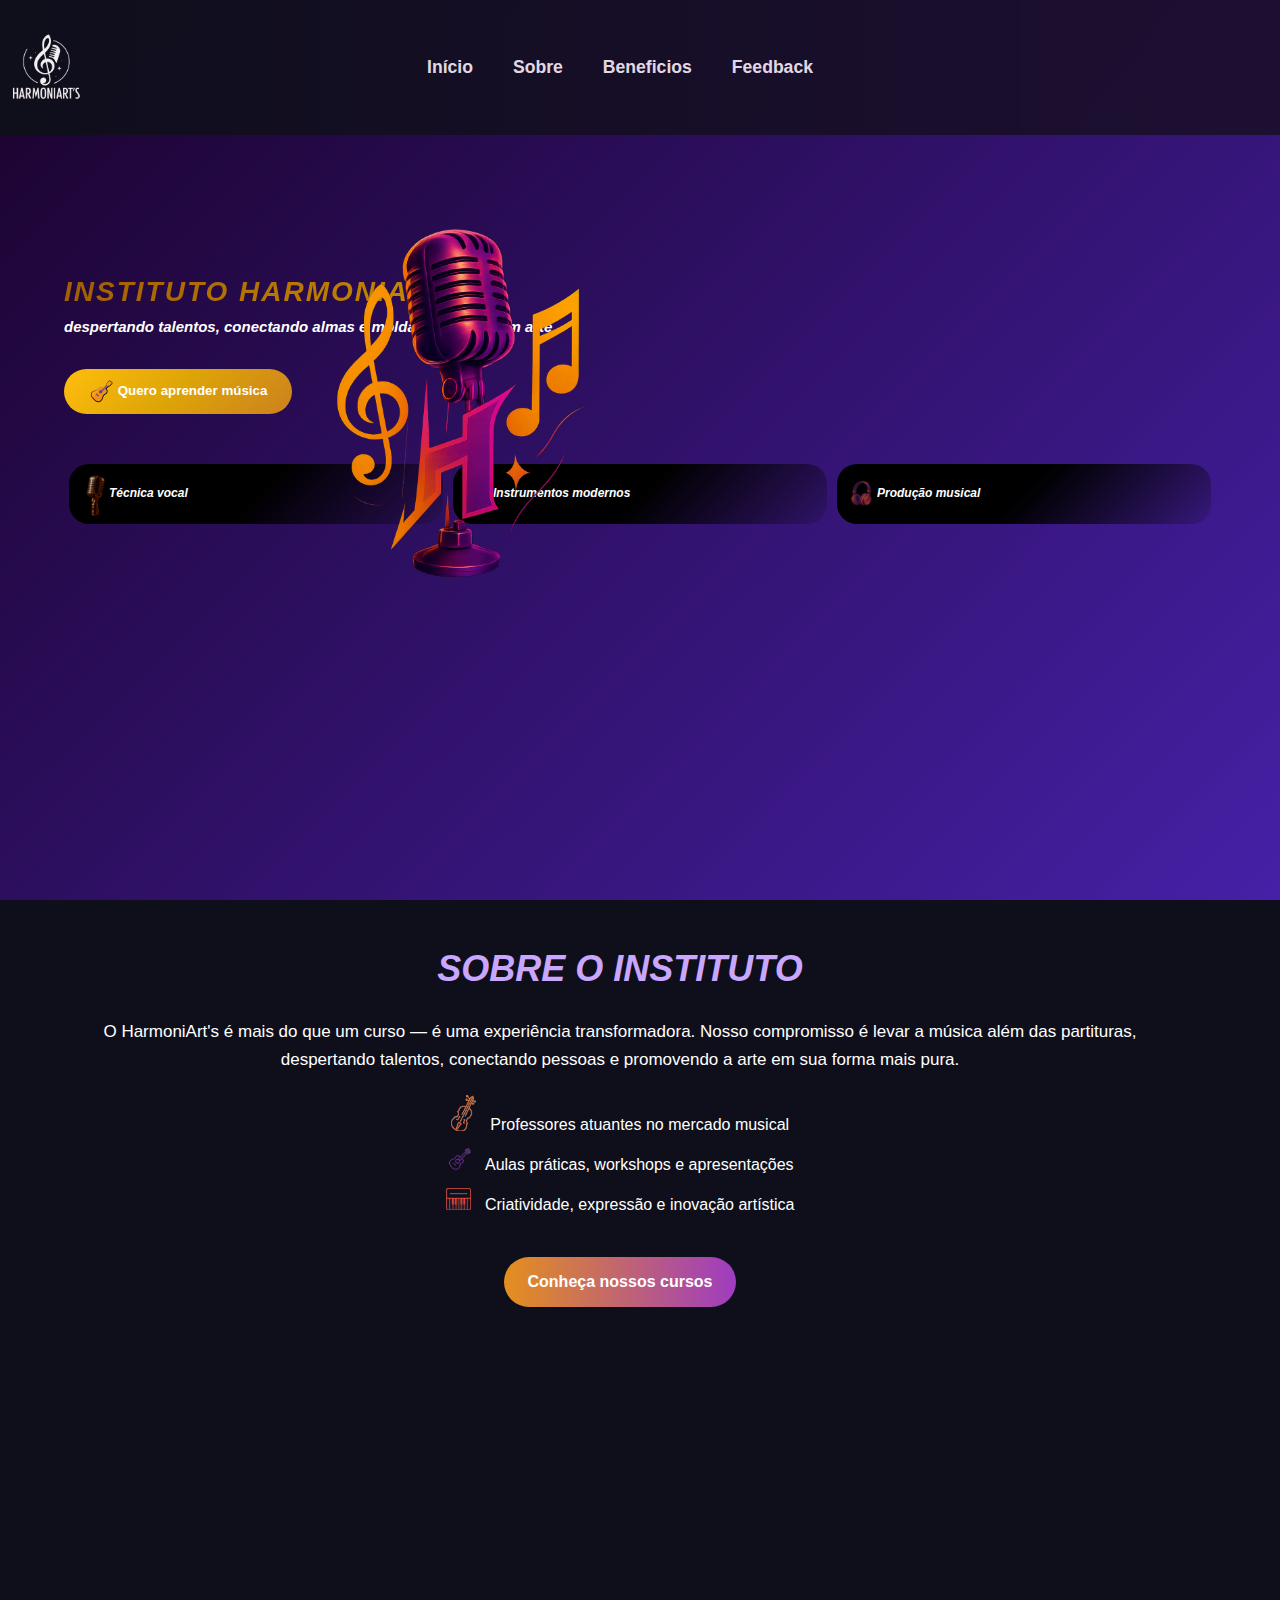
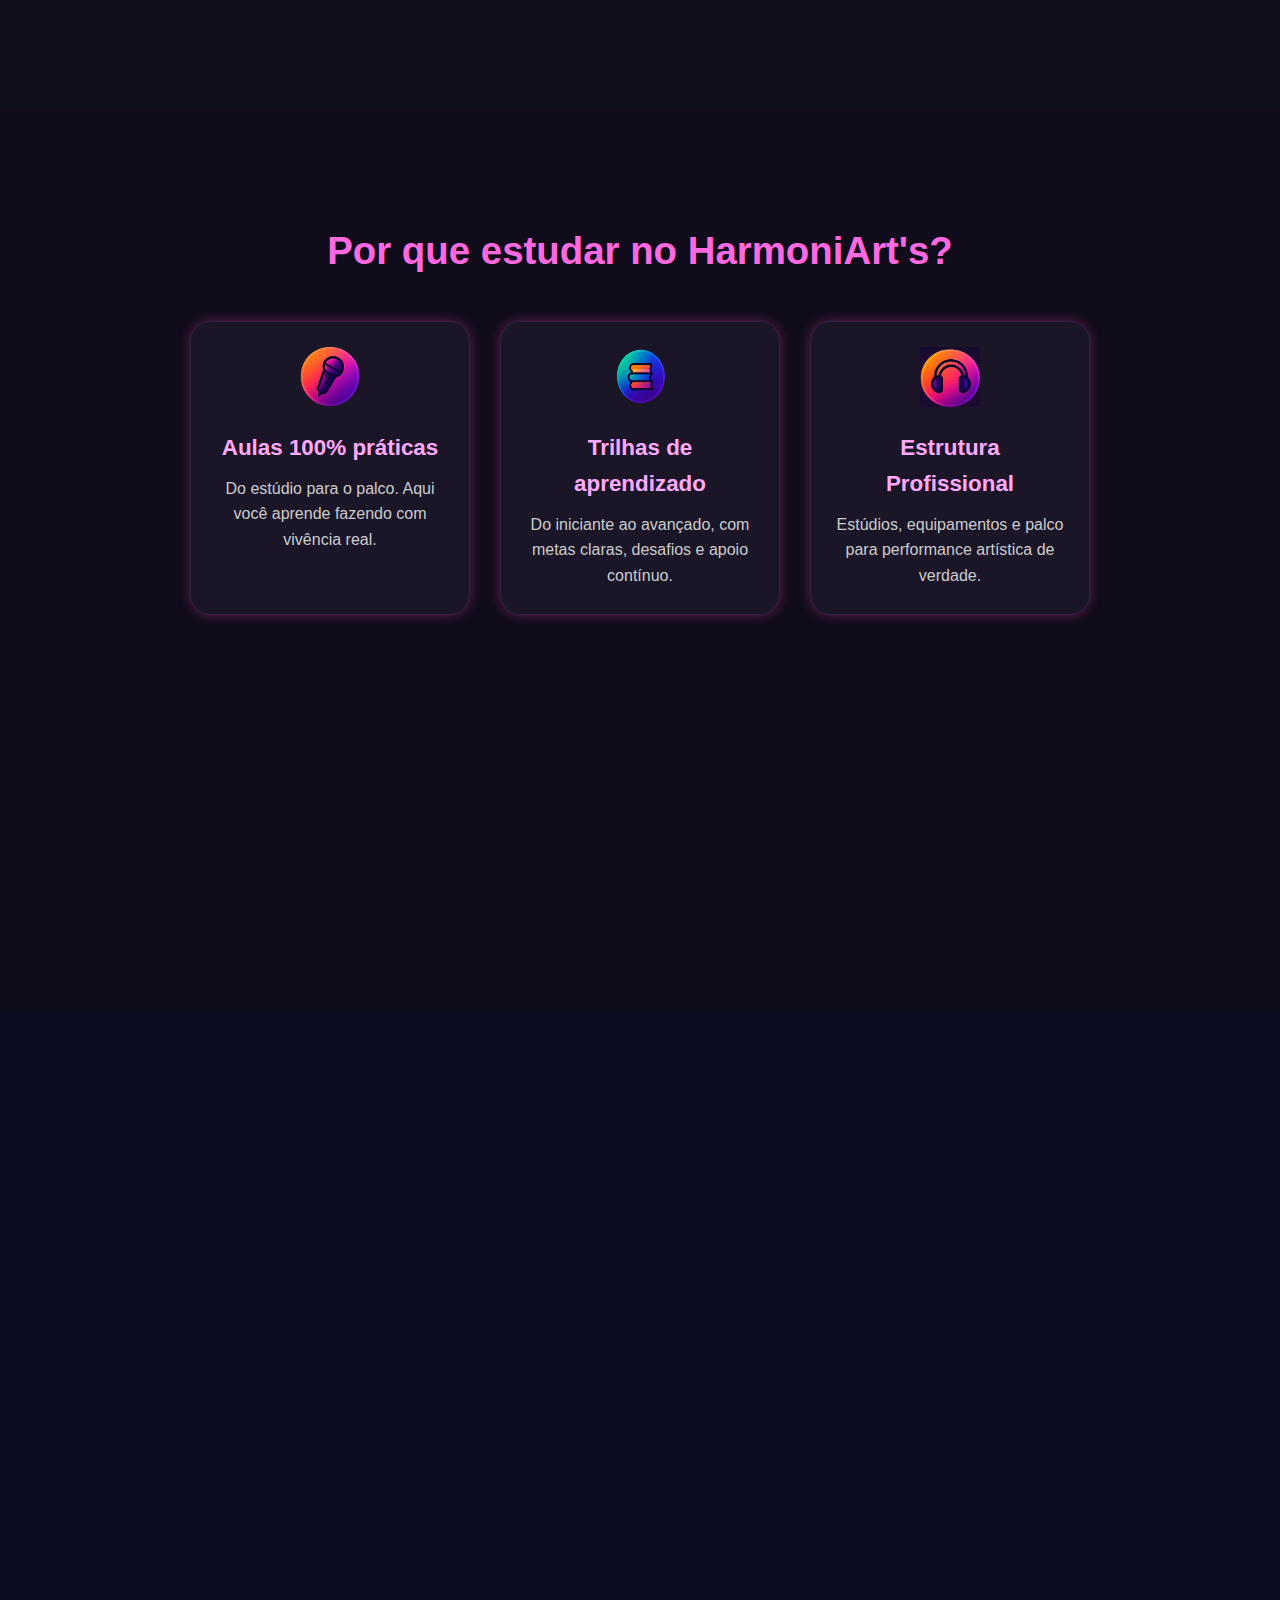
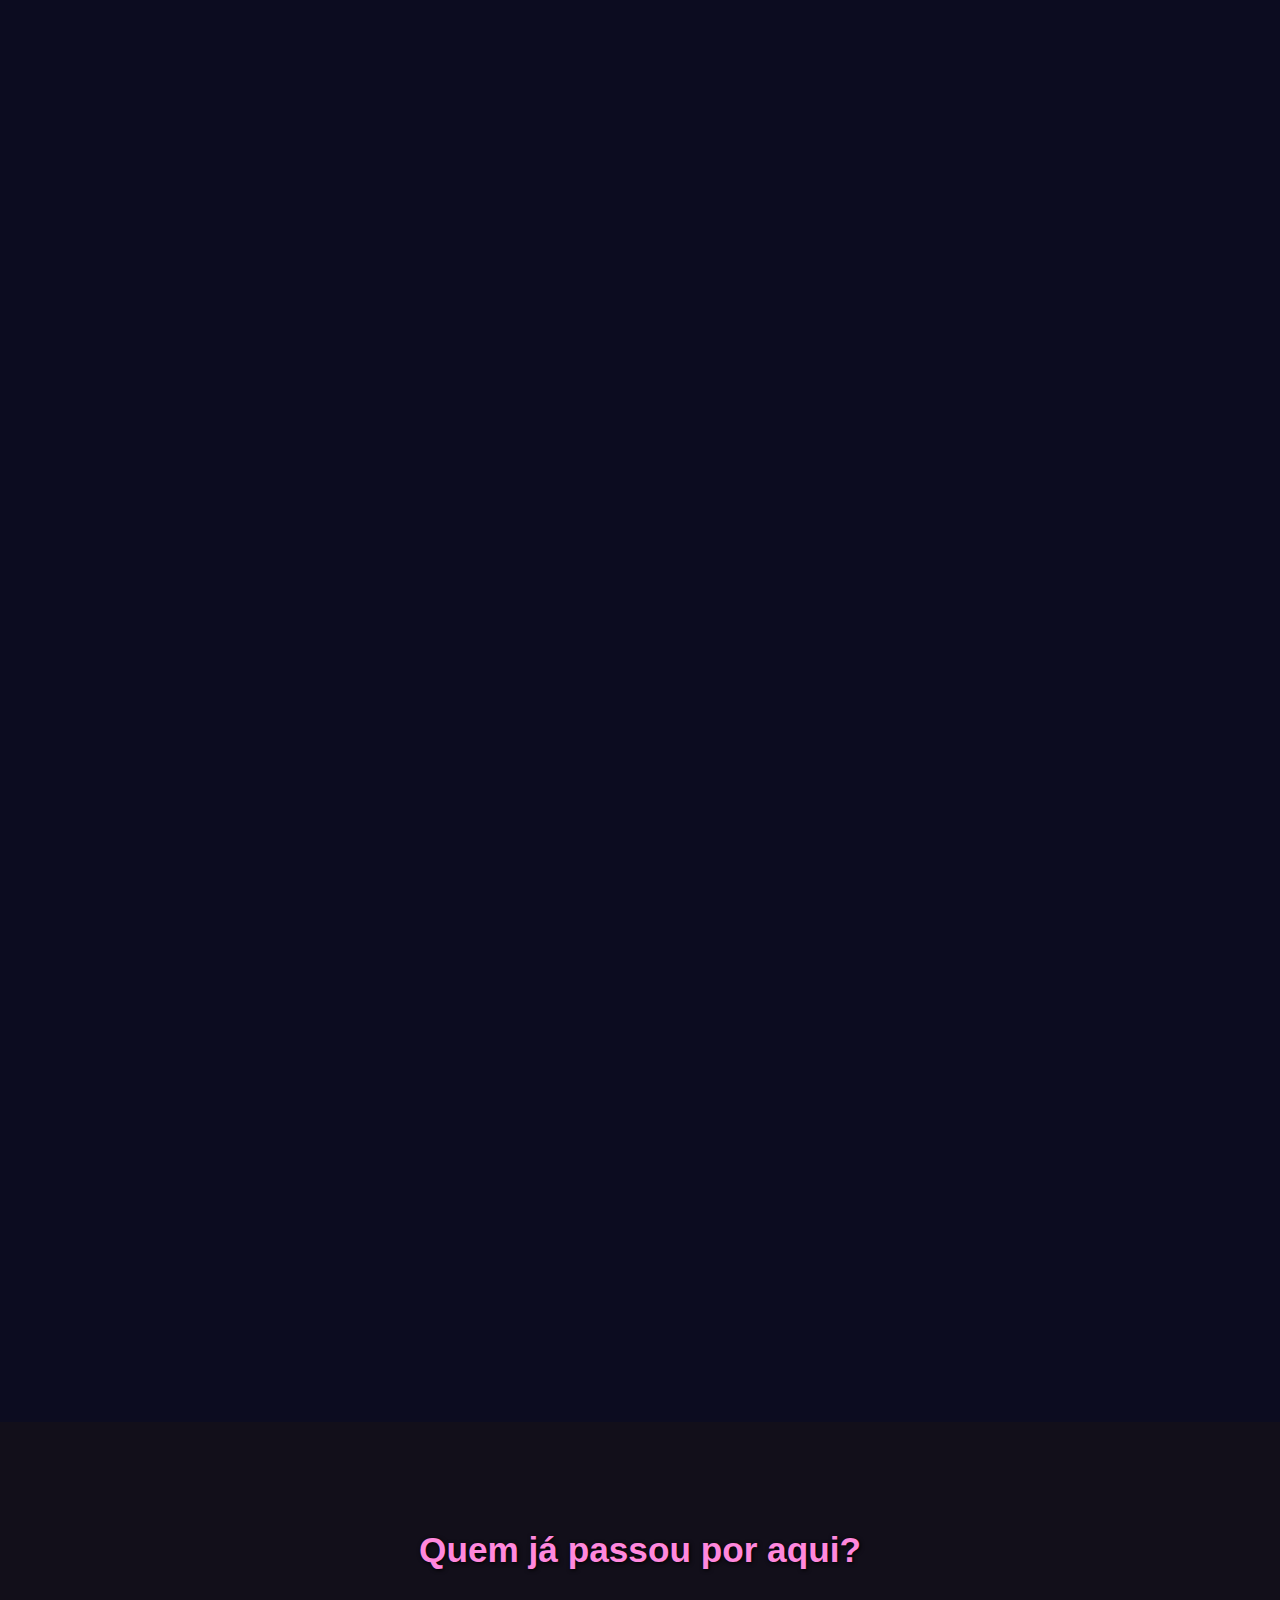
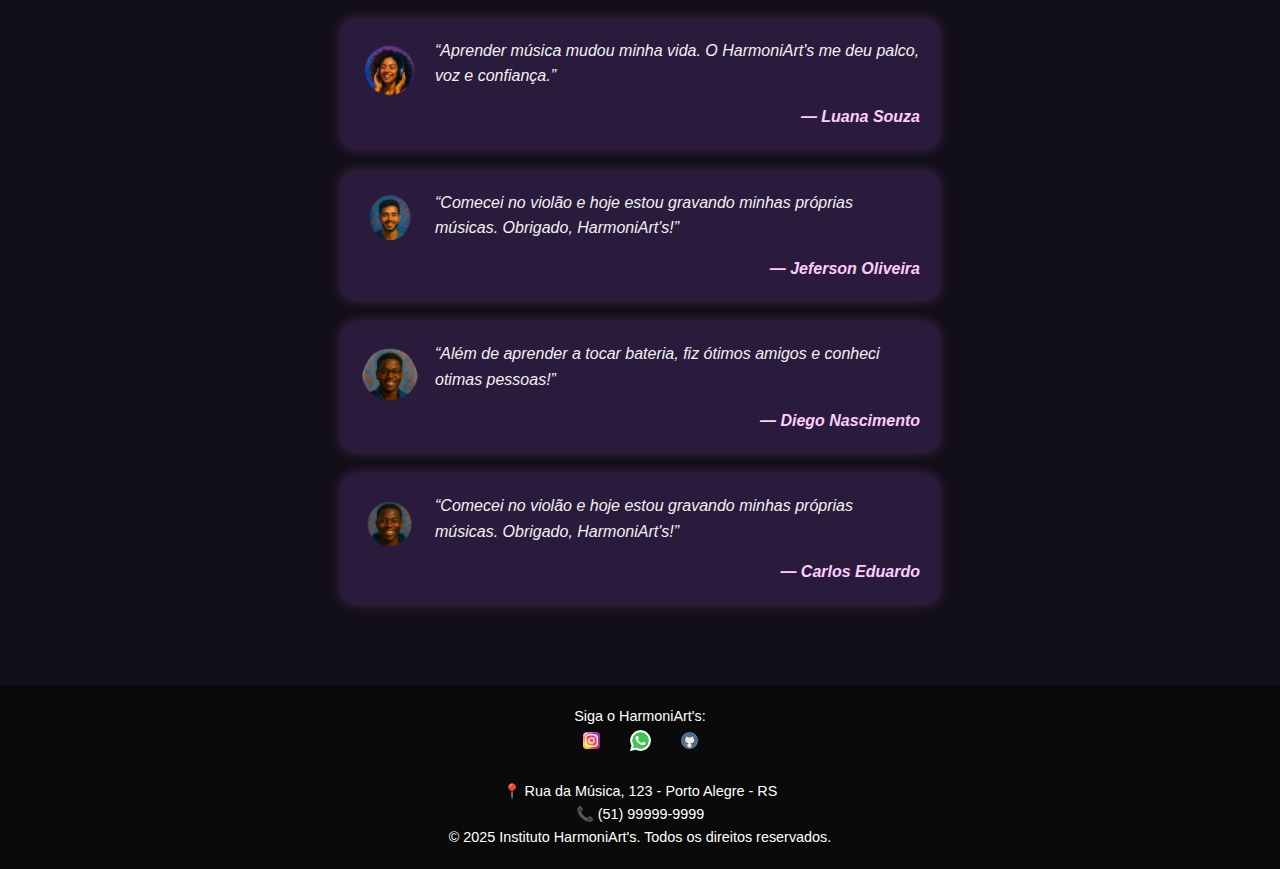
<file: index.html>
<!DOCTYPE html>
<html lang="pt-br">
<head>
  <meta charset="UTF-8">
  <meta name="viewport" content="width=device-width, initial-scale=1.0">
  <title>HarmoniArt's</title>
  <link rel="stylesheet" href="./style.css">
  <link rel="shortcut icon" href="./Img/favicon.png" type="image/x-icon">  
  <link href="https://cdn.jsdelivr.net/npm/bootstrap@5.3.7/dist/css/bootstrap.min.css" rel="stylesheet" integrity="sha384-LN+7fdVzj6u52u30Kp6M/trliBMCMKTyK833zpbD+pXdCLuTusPj697FH4R/5mcr" crossorigin="anonymous">
</head>

<body>
  <header>
  <nav>
    <img class="logo" src="./Img/logoofc2.png" alt="Logo do Museu">
    <ul>
      <li><a href="#">Início</a></li>
      <li><a href="#sobre">Sobre</a></li>
      <li><a href="#beneficios">Beneficios</a></li>
      <li><a href="#depoimentos">Feedback</a></li>
      <li><a href="./pages/game.html"></a></li>
    </ul>
  </nav>
  <div class="hero-content">
    <h1 class="text-1">Instituto HarmoniArt's</h1>
    <p class="text-2">
     despertando talentos, conectando almas e moldando vidas com arte 
    </p>
    <button onclick="window.location.href = 'cursos.html';"><img src="./Img/guitar.png" alt="Ícone" width="25" height="25" left="">
    Quero aprender música</button>
    <div class="features">
      <div class="feature"><img src="./Img/microfone.png" alt="">Técnica vocal</div>
      <div class="feature"><img src="./Img/guita.png" alt="">   Instrumentos modernos</div>
      <div class="feature"><img src="./Img/fone.png" alt="">Produção musical</div>
    </div>
  </div>
  <img class="icon-bounce" src="./Img/icon2.png" >
</header>

  <main>
    <!-- Sobre -->
    <section class="sobre" id="sobre">
  <div class="container-sobre">
    <div class="texto-sobre">
      <h2>SOBRE O INSTITUTO</h2>
      <p>
        O HarmoniArt's é mais do que um curso — é uma experiência transformadora. Nosso compromisso é levar a música além das partituras, despertando talentos, conectando pessoas e promovendo a arte em sua forma mais pura.
      </p>
      <ul>
        <li><img src="./Img/violino.png" alt=""> Professores atuantes no mercado musical</li>
        <li><img src="./Img/guitar4.png" alt=""> Aulas práticas, workshops e apresentações</li>
        <li><img src="./Img/piano.png" alt=""> Criatividade, expressão e inovação artística</li>
      </ul>
      <a href="cursos.html" class="botao-sobre">Conheça nossos cursos</a>
    </div>
    <div class="imagem-sobre">
      <img src="./Img/pessoas2.png" alt="Alunos tocando instrumentos">
    </div>
  </div>
</section>

    <!-- Benefícios -->
    <section id="beneficios" class="beneficios-section">
  <h2>Por que estudar no HarmoniArt's?</h2>
  <div class="beneficios-container">
    <div class="beneficio-card">
      <img src="./Img/11-removebg-preview.png" alt="Ícone de microfone">
      <h3>Aulas 100% práticas</h3>
      <p>Do estúdio para o palco. Aqui você aprende fazendo com vivência real.</p>
    </div>
    <div class="beneficio-card">
      <img src="./Img/img3.png" alt="Ícone de livros">
      <h3>Trilhas de aprendizado</h3>
      <p>Do iniciante ao avançado, com metas claras, desafios e apoio contínuo.</p>
    </div>
    <div class="beneficio-card">
      <img src="./Img/fone2.png" alt="Ícone de fones de ouvido">
      <h3>Estrutura Profissional</h3>
      <p>Estúdios, equipamentos e palco para performance artística de verdade.</p>
    </div>
  </div>
</section>

    <!-- Cursos -->
  <section class="cursos" id="cursos">
    <div id="carouselCursos" class="carousel slide" data-bs-ride="carousel">
      <div class="carousel-inner">
        <div class="carousel-item active">
          <img src="./Img/canto.png" class="d-block w-100 rounded" alt="Curso de Canto">
          <div class="carousel-caption d-none d-md-block">
          </div>
        </div>

        <div class="carousel-item">
          <img src="./Img/instrumentos.png" class="d-block w-100 rounded" alt="Instrumentos Musicais">
          <div class="carousel-caption d-none d-md-block">
          </div>
        </div>

        <div class="carousel-item">
          <img src="./Img/produçao.png" class="d-block w-100 rounded" alt="Produção Musical">
          <div class="carousel-caption d-none d-md-block">
          </div>
        </div>

      </div>

      <!-- Botões -->
      <button class="carousel-control-prev" type="button" data-bs-target="#carouselCursos" data-bs-slide="prev">
        <span class="carousel-control-prev-icon" aria-hidden="true"></span> 
        <span class="visually-hidden">Anterior</span>
      </button>
      <button class="carousel-control-next" type="button" data-bs-target="#carouselCursos" data-bs-slide="next">
        <span class="carousel-control-next-icon" aria-hidden="true"></span>
        <span class="visually-hidden">Próximo</span>
      </button>
    </div>
  </div>
</section>


    <!-- Depoimentos -->
    <section class="depoimentos" id="depoimentos">
      <h2>Quem já passou por aqui?</h2>
      <div class="depoimento-card">
        <p><img src="./Img/aluno1.png" alt="">“Aprender música mudou minha vida. O HarmoniArt's me deu palco, voz e confiança.”</p>
        <span>— Luana Souza</span>
      </div>
      <div class="depoimento-card">
        <p><img src="./Img/aluno2.png" alt="">“Comecei no violão e hoje estou gravando minhas próprias músicas. Obrigado, HarmoniArt's!”</p>
        <span>— Jeferson Oliveira</span>
      </div>
      <div class="depoimento-card">
        <p><img src="./Img/aluno3.png" alt="">“Além de aprender a tocar bateria, fiz ótimos amigos e conheci otimas pessoas!”</p>
        <span>— Diego Nascimento</span>
      </div>
      <div class="depoimento-card">
        <p><img src="./Img/aluno4.png" alt="">“Comecei no violão e hoje estou gravando minhas próprias músicas. Obrigado, HarmoniArt's!”</p>
        <span>— Carlos Eduardo</span>
      </div>
    </section>

  </main>

  <!-- Footer -->
  <footer class="footer">
    <div class="redes">
      <p>Siga o HarmoniArt's:</p>
      <a href="https://www.instagram.com/harmoniart25/    "><img src="./Img/insta.png" alt="Instagram"></a>
      <a href="https://web.whatsapp.com/"><img src="./Img/wpp.png" alt="WhatsApp"></a>
      <a href="https://github.com/"><img src="./Img/git.png" alt="GitHub"></a>
    </div>
    <div class="localizacao">
      <p>📍 Rua da Música, 123 - Porto Alegre - RS</p>
      <p>📞 (51) 99999-9999</p>
    </div>
    <p class="copy">&copy; 2025 Instituto HarmoniArt's. Todos os direitos reservados.</p>
  </footer>
  <script src="https://cdn.jsdelivr.net/npm/bootstrap@5.3.7/dist/js/bootstrap.bundle.min.js" integrity="sha384-ndDqU0Gzau9qJ1lfW4pNLlhNTkCfHzAVBReH9diLvGRem5+R9g2FzA8ZGN954O5Q" crossorigin="anonymous"></script>
</body>
</html>
</file>
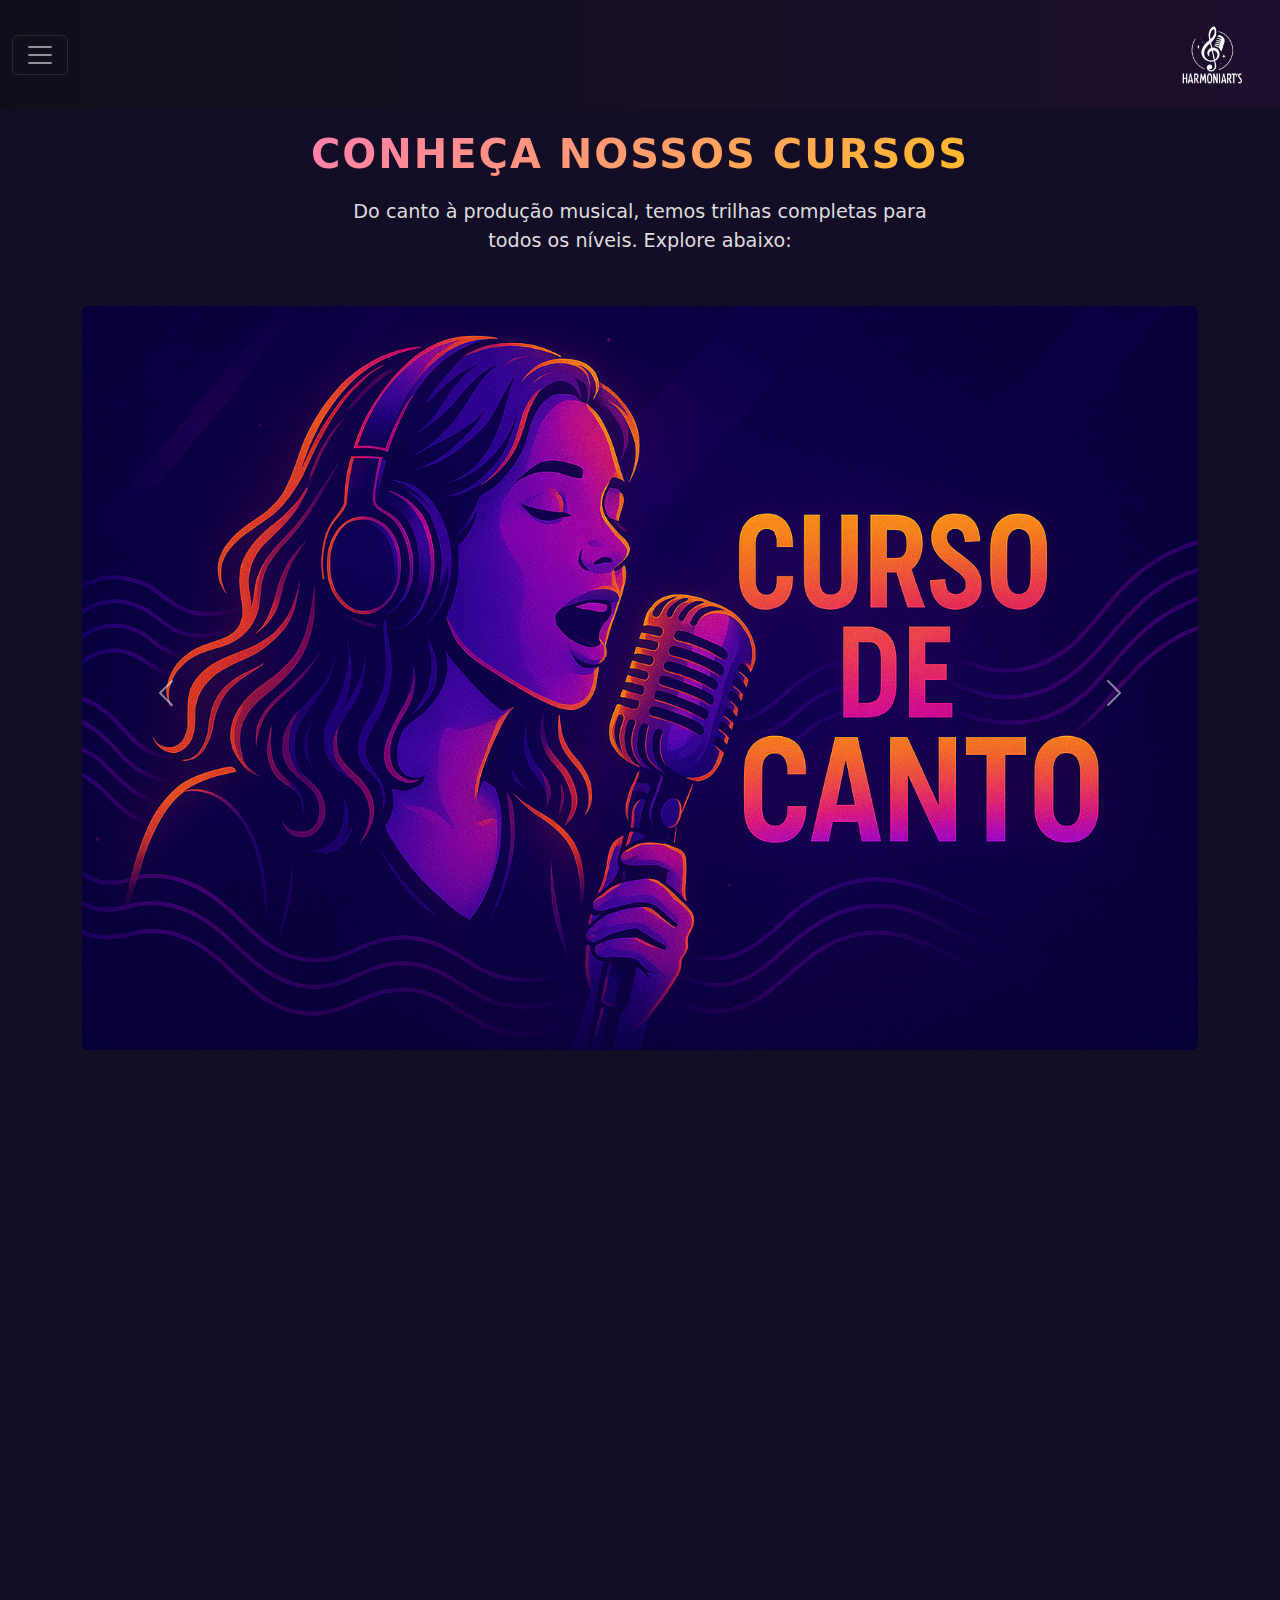
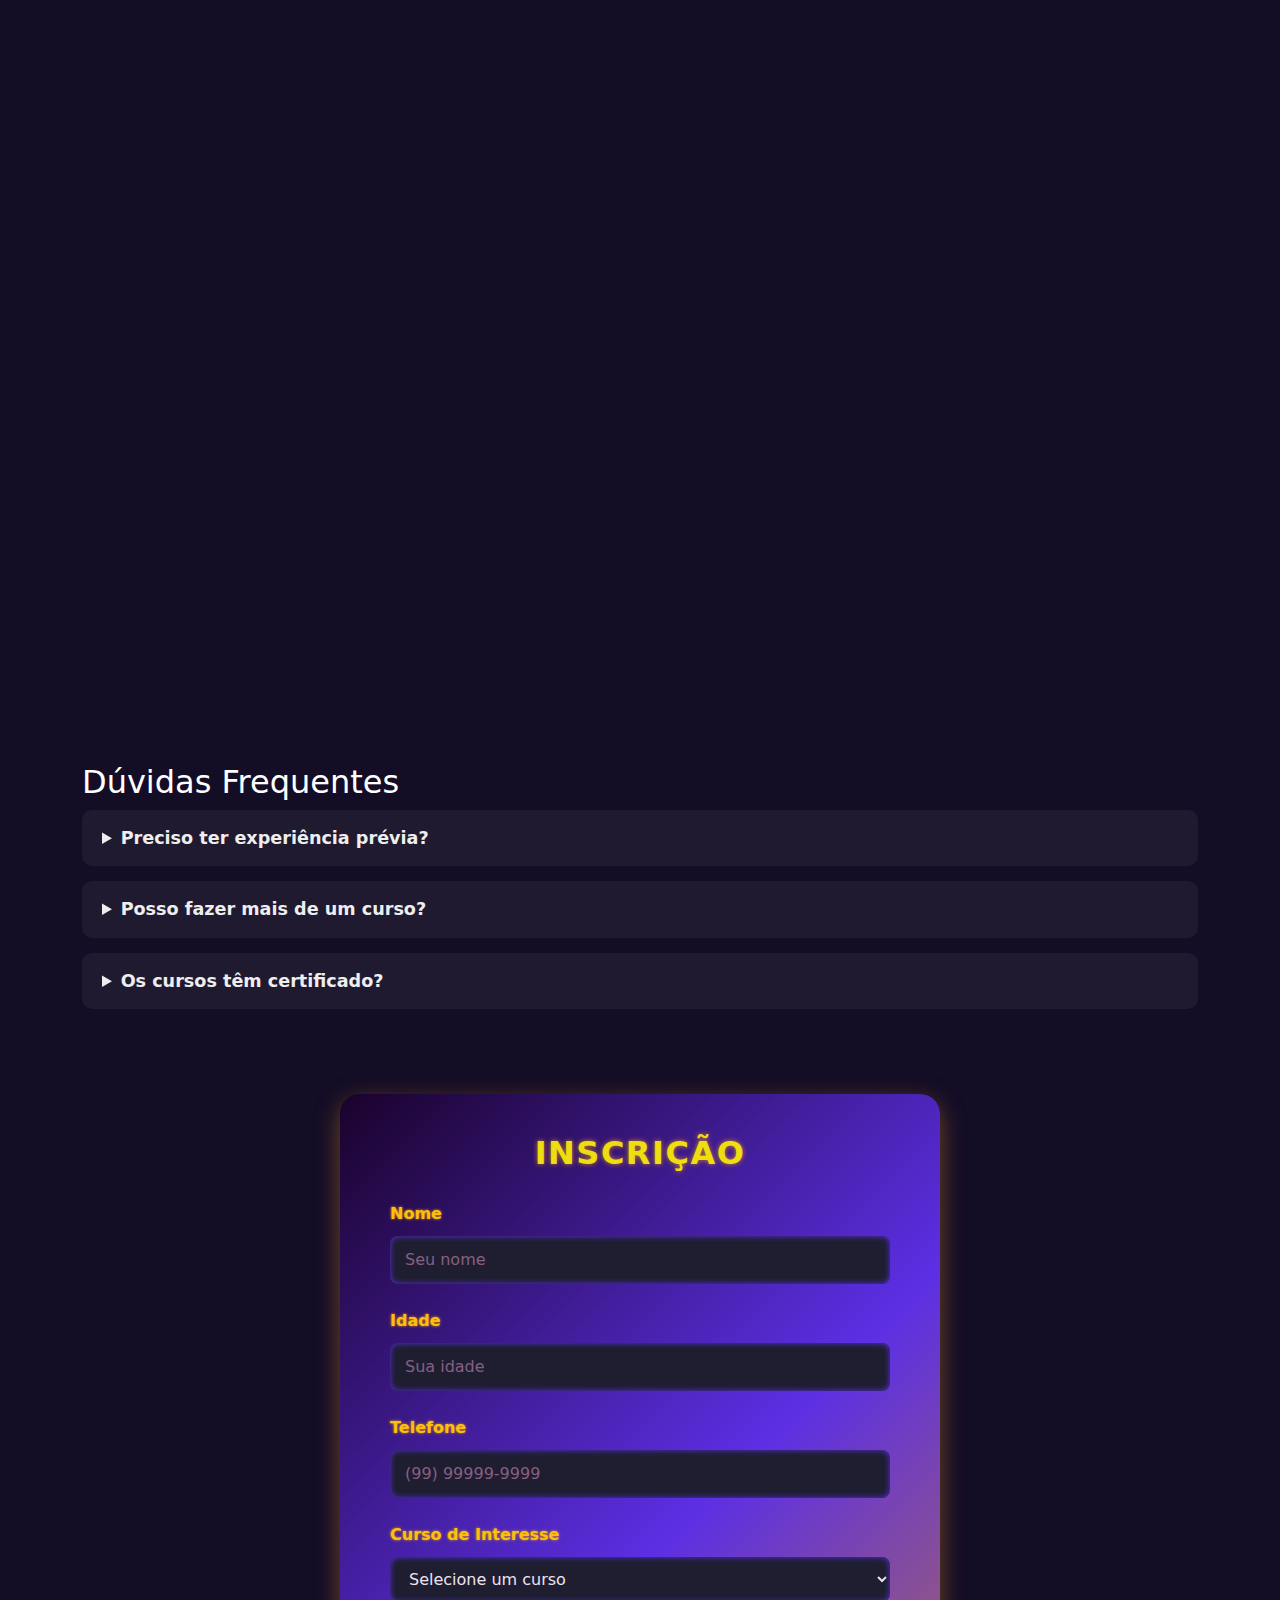
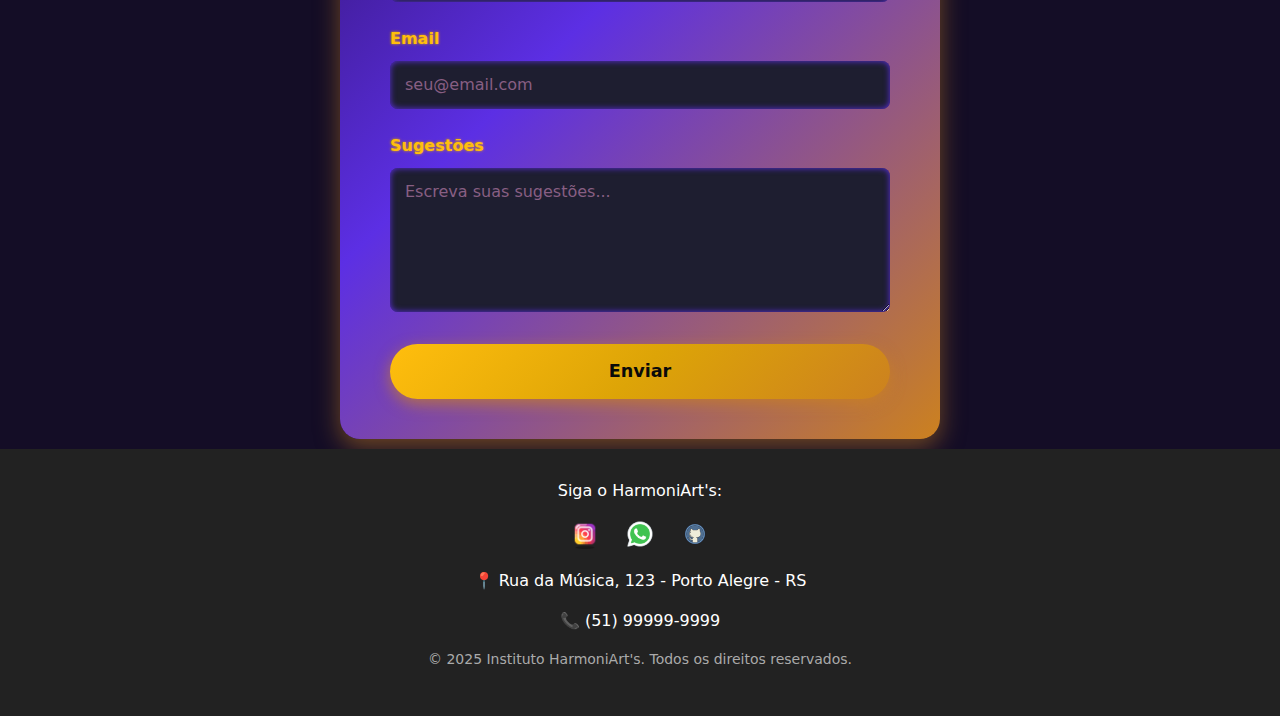
<file: cursos.html>
<!DOCTYPE html>
<html lang="pt-br">
<head>
  <meta charset="UTF-8" />
  <meta name="viewport" content="width=device-width, initial-scale=1.0" />
  <title>Nossos Cursos</title>
  <link rel="stylesheet" href="./stylecurso.css" />
  <link rel="shortcut icon" href="./Img/favicon.png" type="image/x-icon" />
  <link href="https://cdn.jsdelivr.net/npm/bootstrap@5.3.7/dist/css/bootstrap.min.css" rel="stylesheet" crossorigin="anonymous" />
</head>
<body>
  <header>
    <nav class="navbar navbar-dark bg-dark fixed-top">
      <div class="container-fluid">
        <button class="navbar-toggler" type="button" data-bs-toggle="offcanvas" data-bs-target="#offcanvasMenu" aria-controls="offcanvasMenu">
          <span class="navbar-toggler-icon"></span>
        </button>
        <a class="navbar-brand ms-2" href="./index.html">
          <img src="./Img/logoofc2.png" alt="Logo" width="80" class="d-inline-block align-text-top" />
        </a>
        <div class="offcanvas offcanvas-start bg-dark text-white" tabindex="-1" id="offcanvasMenu" aria-labelledby="offcanvasMenuLabel">
          <div class="offcanvas-header">
            <h5 class="offcanvas-title" id="offcanvasMenuLabel">Menu</h5>
            <button type="button" class="btn-close btn-close-white text-reset" data-bs-dismiss="offcanvas" aria-label="Close"></button>
          </div>
          <div class="offcanvas-body">
            <ul class="navbar-nav">
              <li class="nav-item"><a class="nav-link text-white" href="index.html">Início</a></li>
              <li class="nav-item"><a class="nav-link text-white" href="#cursos">Cursos</a></li>
              <li class="nav-item"><a class="nav-link text-white" href="#contato-cursos">Contato</a></li>
            </ul>
          </div>
        </div>
      </div>
    </nav>
  </header> 
  <main>
    <section class="cursos" id="cursos">
      <div class="container">
        <h2 class="titulo-cursos">Conheça nossos cursos</h2>
        <p class="descricao-cursos">Do canto à produção musical, temos trilhas completas para todos os níveis. Explore abaixo:</p><div id="carouselCursos" class="carousel slide centralizar-carrossel" data-bs-ride="carousel">
      <div class="carousel-inner">
        <div class="carousel-item active"><img src="./Img/canto.png" class="d-block w-100 rounded" alt="Curso de Canto" /></div>
        <div class="carousel-item"><img src="./Img/instrumentos.png" class="d-block w-100 rounded" alt="Instrumentos Musicais" /></div>
        <div class="carousel-item"><img src="./Img/produçao.png" class="d-block w-100 rounded" alt="Produção Musical" /></div>
      </div>
      <button class="carousel-control-prev" type="button" data-bs-target="#carouselCursos" data-bs-slide="prev">
        <span class="carousel-control-prev-icon" aria-hidden="true"></span>
        <span class="visually-hidden">Anterior</span>
      </button>
      <button class="carousel-control-next" type="button" data-bs-target="#carouselCursos" data-bs-slide="next">
        <span class="carousel-control-next-icon" aria-hidden="true"></span>
        <span class="visually-hidden">Próximo</span>
      </button>
    </div>

    <div class="container-cards-cursos">
      <div class="card">
        <img src="./Img/canto2.png">
        <h3>Curso de Canto</h3>
        <p>🎤 Técnicas vocais, afinação, respiração e performance ao vivo.</p>
        <ul class="conteudo-curso">
          <li>Postura e respiração</li>
          <li>Afinação e timbre</li>
          <li>Expressividade</li>
          <li>Ensaio com microfone</li>
        </ul>
        <p><strong>Nível:</strong> Iniciante ao Avançado</p>
        <p><strong>Duração:</strong> 6 meses</p>
      </div>

      <div class="card">
        <img src="./Img/instru.png">
        <h3>Instrumentos Musicais</h3>
        <p>🎸 Aulas práticas de violão, teclado, baixo, bateria e muito mais.</p>
        <ul class="conteudo-curso">
          <li>Teoria musical básica</li>
          <li>Execução e técnica</li>
          <li>Leitura de partitura</li>
          <li>Improvisação</li>
        </ul>
        <p><strong>Nível:</strong> Iniciante e Intermediário</p>
        <p><strong>Duração:</strong> 4 a 6 meses</p>
      </div>

      <div class="card">
         <img src="./Img/produ.png">
        <h3>Produção Musical</h3>
        <p>🎧 Criação, gravação e mixagem com softwares profissionais.</p>
        <ul class="conteudo-curso">
          <li>DAWs: FL Studio, Ableton, Reaper</li>
          <li>Equalização e mixagem</li>
          <li>Masterização</li>
          <li>Projeto final de faixa autoral</li>
        </ul>
        <p><strong>Nível:</strong> Intermediário e Avançado</p>
        <p><strong>Duração:</strong> 5 meses</p>
      </div>
      
      <div class="card">
        <img src="./Img/breve.png">
        <h3>???</h3>
      </div>
    </div>
  </div>
</section>

<section class="faq">
  <div class="container">
    <h2>Dúvidas Frequentes</h2>
    <details><summary>Preciso ter experiência prévia?</summary><p>Não! Nossos cursos são pensados para iniciantes e também para músicos com experiência.</p></details>
    <details><summary>Posso fazer mais de um curso?</summary><p>Sim! Você pode se inscrever em quantos cursos quiser.</p></details>
    <details><summary>Os cursos têm certificado?</summary><p><img src="./Img/certificado.png">Sim, ao final você recebe um certificado de conclusão válido.</img></p></details>
  </div>
</section>

<section class="forms" id="contato-cursos">
  <div class="container">
    <form class="form" action="#" method="POST">
      <h2>Inscrição</h2>
      <label for="name">Nome</label>
      <input type="text" id="name" name="name" placeholder="Seu nome" required />
      <label for="idade">Idade</label>
      <input type="number" id="idade" name="idade" placeholder="Sua idade" min="0" required />
      <label for="telefone">Telefone</label>
      <input type="tel" id="telefone" name="telefone" placeholder="(99) 99999-9999" required />
      <label for="curso">Curso de Interesse</label>
      <select id="curso" name="curso" required>
        <option value="" disabled selected>Selecione um curso</option>
        <option value="canto">Canto</option>
        <option value="instrumentos">Instrumentos Musicais</option>
        <option value="producao">Produção Musical</option>
      </select>
      <label for="email">Email</label>
      <input type="email" id="email" name="email" placeholder="seu@email.com" required />
      <label for="sugestoes">Sugestões</label>
      <textarea id="sugestoes" name="sugestoes" placeholder="Escreva suas sugestões..." rows="5" required></textarea>
      <button type="submit">Enviar</button>
    </form>
  </div>
</section>

  </main> 
  <footer class="footer">
    <div class="redes">
      <p>Siga o HarmoniArt's:</p>
      <a href="https://www.instagram.com/harmoniart25/"><img src="./Img/insta.png" alt="Instagram" /></a>
      <a href="https://web.whatsapp.com/"><img src="./Img/wpp.png" alt="WhatsApp" /></a>
      <a href="https://github.com/"><img src="./Img/git.png" alt="GitHub" /></a>
    </div>
    <div class="localizacao">
      <p>📍 Rua da Música, 123 - Porto Alegre - RS</p>
      <p>📞 (51) 99999-9999</p>
    </div>
    <p class="copy">&copy; 2025 Instituto HarmoniArt's. Todos os direitos reservados.</p>
  </footer>  <script src="https://cdn.jsdelivr.net/npm/bootstrap@5.3.7/dist/js/bootstrap.bundle.min.js"></script></body>
</html>
</file>
<file: style.css>
* {
  margin: 0;
  padding: 0;
  box-sizing: border-box;
  scroll-behavior: smooth;
  color: white;
}

body {
  font-family: 'Segoe UI', Tahoma, Geneva, Verdana, sans-serif;
  line-height: 1.6;
}

/*header*/
header {
  background: linear-gradient(135deg, #1a022b, #5c2fe4, #cc811f);/* Degradê suave em cores vibrantes */
  height: 100vh;
  position: relative;
  background-size: 300% 300%;
  animation: gradientBG 10s ease infinite;
}

@keyframes gradientBG {
  0% {background-position: 0% 50%;}
  50% {background-position: 100% 50%;}
  100% {background-position: 0% 50%;}
}

.hamburger{
  opacity: 0;
}

nav {
  position: fixed;
  background: linear-gradient(to right, #0f0f1b, #1d0f2f);
  opacity: 95%;
  width: 100%;
  height: 15vh;
  display: flex;
  justify-content: center;
  align-items: center;
  padding: 20px 50px;
  z-index: 2;
}

.logo {
  position: absolute;
  width: 90px;
  left: 0;
}

nav ul {
  list-style: none;
  display: flex;
  gap: 40px;
}

nav a {
  text-decoration: none;
  color: #eee3ee;
  font-weight: bolder;
  font-size: 1.1rem;
  transition: color 0.3s;
}

nav a:hover {
  color: #ad0797;
}

.hero-content{
  position: absolute;
  top: 30%;
  left: 50px;
  }

.text-1 {
  font-size: 45px;
  font-style: italic;
  background: linear-gradient(135deg, #a05c02, #daa000, #ffffff);/* Degradê suave em cores vibrantes */
  -webkit-background-clip: text; /* Degradê no texto */      background-clip: text;
  color: transparent; /* Texto transparente para aplicar o degradê */
   letter-spacing: 2px;
   text-transform: uppercase;
}

.text-2 {
  font-size: 1.2rem;
  font-size: 15px;
  font-style: italic;
  font-weight: bold;
}

.features{
  display: flex;
  margin: 50px 0 0 0;

}

.feature{
  display: flex;
  align-items: center;
  flex: 1;
  width: 10px;
  padding: 20px;
  text-align: center;
  font-size: 15px;
  font-weight: bold;
  font-style: italic;
  background: linear-gradient(135deg, #000000, #000000, #110f0f21);
  height: 60px;
  border-radius: 20px;
  margin: 0 10px;
  transition: transform 0.3s, box-shadow 0.3s;
}

.feature img{
  width: 30px;
}

.feature:hover{
  transform: scale(1.2);  
  cursor: default;
  box-shadow: 0 8px 20px rgba(0, 0, 0, 0.3)
}

.hero-content button {
  margin-top: 30px;
  padding: 10px 25px;
  border: none;
  border-radius: 50px;
  background: linear-gradient(135deg, #ffbe0d, #dda407, #cc811f);  
  color: white;
  font-weight: bold;
  cursor: pointer;
  transition: transform 0.3s, box-shadow 0.3s;
}

.hero-content button:hover {

  transform: scale(1.1);
  box-shadow: 0 8px 20px rgba(39, 9, 39, 0.6);
}

button:hover, button:focus {
  transform: scale(1.05);
}

button img {
  vertical-align: middle;
  
}


.icon-bounce {
  position: absolute;
  animation: float 2s ease-in-out infinite;
  display: inline-block;
  margin: 50px;
  width: 380px;
  right: 0;
  transition: transform 0.3s ease;
}

.icon-bounce:hover {
    transform: scale(1.1);
    
}

@keyframes float {
  0%, 100% {
    transform: translateY(0);
  }
  50% {
    transform: translateY(-10px);
  }
}

/* SOBRE */ 
.sobre {
  background-color: #0f0f1b;
  color: white;
  padding: 80px 0;
  padding: 100px;
  height: 100vh;
}

.container-sobre {
  display: flex;
  align-items: center;
  justify-content: space-between;
  max-width: 1200px;
  margin: auto;
  flex-wrap: wrap;
  padding: 0 30px;
}

.texto-sobre {
  flex: 1;
  min-width: 300px;
  padding-right: 40px;
}

.texto-sobre h2 {
  font-size: 36px;
  margin-bottom: 20px;
  color: #c9a7ff;
  font-style: italic;
}

.texto-sobre p {
  font-size: 17px;
  line-height: 1.7;
  margin-bottom: 20px;
}

.texto-sobre ul {
  list-style: none;
  padding-left: 0;
  margin-bottom: 20px;
}

.texto-sobre ul li {
  margin-bottom: 10px;
  font-weight: 500;
}

.texto-sobre ul li img {
  width: 25px;
  margin-right: 10px;
}

.botao-sobre {
  display: inline-block;
  background: linear-gradient(to right, #e48f1e, #9f3cc1);
  color: white;
  padding: 12px 24px;
  border-radius: 40px;
  text-decoration: none;
  font-weight: bold;
  transition: transform 0.3s;
}

.botao-sobre:hover {
  transform: scale(1.05);
}

.imagem-sobre {
  flex: 1;
  text-align: center;
}

.imagem-sobre img {
  max-width: 100%;
  border-radius: 16px;
  box-shadow: 0 0 20px rgba(255, 255, 255, 0.1);
  animation: float 2s ease-in-out infinite;
}



@keyframes float {
  0%, 100% {
    transform: translateY(0);
  }
  50% {
    transform: translateY(-10px);
  }
}


/* BENEFÍCIOS */
.beneficios-section {
  background-color: #100c1b;
  padding: 60px 30px;
  color: #ffffff;
  text-align: center;
  height: 90vh;
}

.beneficios-section h2 {
  font-size: 2.4rem;
  color: #ff69e0;
  margin-bottom: 40px;
  text-align: center;
  padding-top: 50px;
}

.beneficios-container {
  display: flex;
  justify-content: center;
  flex-wrap: wrap;
  gap: 30px;
}

.beneficio-card {
  background: #1b1528;
  border: 1px solid #312244;
  border-radius: 20px;
  padding: 25px;
  width: 280px;
  box-shadow: 0 0 12px #ff44aa55;
  transition: transform 0.3s ease, box-shadow 0.3s ease;
}

.beneficio-card:hover {
  transform: translateY(-5px);
  box-shadow: 0 0 20px #ff44aa99;
}

.beneficio-card img {
  width: 60px;
  height: 60px;
  margin-bottom: 15px;
}

.beneficio-card h3 {
  font-size: 1.4rem;
  margin-bottom: 10px;
  color: #ffaaff;
}

.beneficio-card p {
  font-size: 1rem;
  color: #ccc;
}

.depoimentos {
  padding: 60px 10%;
  background-color: #120f1a;
  text-align: center;
  width: 100%;
  justify-content: row;
  flex-wrap: wrap;
  gap: ;
}

.depoimento-card {
  background-color: #2a1b3d;
  margin: 20px auto;
  padding: 20px;
  border-radius: 10px;
  max-width: 600px;

}

.depoimento-card img{
  width: 50px;
  height: 70px;
  margin-top: 0px;
  transition: transform 0.3s ease, box-shadow 0.3s ease;
}

/* Seção Cursos */
.cursos {
  background-color: #0c0c20;
  padding: 60px 10%;
  color: #fff;
}

.cursos h2 {
  font-size: 2.5rem;
  font-weight: bold;
  margin-bottom: 40px;
  color: #ff66c4;
  text-shadow: 1px 1px 4px #000;
}

/* Container do carrossel */
#carouselCursos {
  max-width: 60%;
  margin: 0 auto;
}

/* Slide interno */
.carousel-inner {
  border-radius: 16px;
  overflow: hidden;
  box-shadow: 0 0 20px rgba(255, 102, 196, 0.3);
}
  

/* Imagens do carrossel */
.carousel-item img {
  width: 100%;
  height: 50px  0px;
  border-radius: 8px;
}

.carousel-caption h5 {
  font-size: 1.8rem;
  font-weight: bold;
  color: #ffcc00;
}

.carousel-caption p {
  font-size: 1rem;
  color: #eee;
}

/* Botões */
..carousel-control-prev-icon,
.carousel-control-next-icon {
  background-image: none; /* Remove o ícone padrão */

  width: 50px;
  height: 50px;
  border-radius: 50%;
  box-shadow: 0 0 15px #ff66c4;
  display: flex;
  align-items: center;
  justify-content: center;
  font-size: 24px;
  color: white;
}


.card {
    background-color: #312642;
    padding: 20px;
    border-radius: 10px;
    width: 300px;
    transition: transform 0.3s ease;
  }

.card:hover {
    transform: scale(1.05);
  }


/* depoimentos*/
.depoimentos {
  padding-top: 100px;
  background-color: #120f1a;
  text-align: center;
}

.depoimento-card {
  background-color: #2a1b3d;
  border-radius: 10px;

}
.depoimentos h2 {
  font-size: 2.2rem;
  margin-bottom: 40px;
  color: #ff88dd;
  text-shadow: 1px 1px 4px #000;
}

.depoimento-card {
  background-color: #2a1b3d;
  margin: 20px auto;
  padding: 25px 30px;
  border-radius: 16px;
  max-width: 600px;
  box-shadow: 0 0 12px rgba(255, 136, 221, 0.2);
  font-style: italic;
  transition: transform 0.3s ease, box-shadow 0.3s ease;
  text-align: left;
  position: relative;
}

.depoimento-card:hover {
  transform: scale(1.02);
  box-shadow: 0 0 18px rgba(255, 136, 221, 0.3);
}

.depoimento-card img {
  width: 60px;
  height: 90px;
  border-radius: 50%;
  float: left;
  margin-right: 15px;
  margin-top: 5px;
}

.depoimento-card p {
  font-size: 1rem;
  color: #f1f1f1;
  line-height: 1.6;
  margin: 0;
  display: block;
}

.depoimento-card span {
  display: block;
  margin-top: 15px;
  color: #ffccff;
  font-weight: bold;
  text-align: right;
}

/* Contato */
.contato {
  padding: 60px 10%;
  background-color: #181818;
}

.contato form {
  display: flex;
  flex-direction: column;
  gap: 20px;
}

.contato input,
.contato textarea {
  padding: 10px;
  border-radius: 5px;
  border: none;
  resize: none;
}

.contato button {
  align-self: start;
}

.footer {
  background-color: #0a0a0a;
  color: #fff;
  text-align: center;
  padding: 30px 20px;
}

.footer .redes img {
  width: 30px;
  margin: 0 10px;

}

.redes img:hover{
  transform: scale(1.2);
  transition: 0.5s;
  
}
.footer .localizacao {
  margin-top: 20px;
}


/* Estilos base já aplicados acima... */

@media (max-width: 768px) {
  .hamburger {
  display: none;
  font-size: 30px;
  color: white;
  cursor: pointer;
  position: absolute;
  right: 25px;
  top: 25px;
  z-index: 999;
}
  nav {
    flex-direction: row;
    justify-content: space-between;
    height: auto;
  }
  
  nav ul {
    display: none;
  
}

/* Estilo para o botão hambúrguer no mobile */
.navbar-toggler {
  background-color: transparent;
  border: none;
  font-size: 1.5rem;
  color: white;
  margin-right: 1rem;
}

  nav ul li {
    margin-bottom: 15px;
  }

  nav ul.show {
  display: flex;
}

  .hamburger {
    display: block;
  }

  .logo {
    position: relative;
    left: 15px;
    top: 15px;
  }
}

  .logo {
    margin-left: 1px;
  }

  .hero-content {
    top: 30%;
    left: 5%;
    right: 5%;
  }

  .hero-content h1 {
    font-size: 28px;
  }

  .feature {
    font-size: 12px;
    padding: 10px;
    margin: 0 5px;
  }

  .icon-bounce {
    position: absolute;
    top: 90px;
    left: 230px;
    max-width: 27%;
  }

  .sobre{
    padding: 20px;
    height: 90vh;
  }

  .container-sobre {
    flex-direction: column;
    text-align: center;
    padding: 20px;
  }

  .botao-sobre {
    margin-top: 20px;
  }

  .imagem-sobre {
    margin-top: 20px;
  }

  .imagem-sobre {
    padding: 0;
    opacity: 0;
  }

 .beneficios-section{
  height: 100vh;
}

  .depoimento-card {
    padding: 20px;
  }

  #carouselCursos {
    max-width: 90%;
    opacity: 0;
  }


  .footer {
    font-size: 0.9rem;
    padding: 20px 10px;
  }

  .footer .redes img {
    width: 25px;
  }
}
</file>
<file: stylecurso.css>
{ margin: 0; 
  padding: 0; 
  box-sizing: border-box; 
  scroll-behavior: smooth; 
}


body { 
  color: #fff; 
  font-family: "Segoe UI", Tahoma, Geneva, Verdana, sans-serif; 
  line-height: 1.6; 
  background-color: #140d26; }
 
header {
  position: relative; 
  height: auto; 
}

nav { 
  background: linear-gradient(to right, #0f0f1b, #1d0f2f); 
  padding: 20px 50px; 
  display: flex; 
  align-items: center; 
  justify-content: center;
}

.logo { 
  width: 90px; }

nav a {
  text-decoration: none; 
  color: #eee3ee; 
  font-weight: bold;
  font-size: 1.1rem;
  transition: color 0.3s; }

nav a:hover { color: #ad0797; }

 
.cursos { 
  background-color: #140d26; 
  padding: 80px 20px;
  text-align: center; }

.titulo-cursos{
  padding-top: 50px; 
  font-size: 2.5rem;
  background: linear-gradient(135deg, #ff69e0, #ffcc00); 
  -webkit-background-clip: text;
  -webkit-text-fill-color: transparent;
  background-clip: text;
  color: transparent; 
  margin-bottom: 20px;
  text-transform: uppercase;
  letter-spacing: 2px; 
  font-weight: bold; }

.descricao-cursos {
  font-size: 1.2rem;
  color: #ddd; 
  max-width: 600px;
  margin: 0 auto 50px; }

.container-cards-cursos { 
  display: grid; 
  padding-top: 50px;
  grid-template-columns: repeat(auto-fit, minmax(280px, 1fr)); 
  gap: 30px;
  animation: fadeIn 1s ease-in; }

.conteudo-curso li{
  color: goldenrod;
  text-decoration: none;
  list-style: none;
}

.card { 
  background: linear-gradient(145deg, #2a1f44, #1e1433);
  padding: 30px; 
  border-radius: 16px;
  text-align: center;
  box-shadow: 0 0 12px rgba(255, 105, 224, 0.2); 
  transition: transform 0.3s ease, box-shadow 0.3s ease;
  opacity: 0; animation: fadeInUp 1s ease forwards; 
}

.card:nth-child(1) { 
  animation-delay: 0.2s; } 
.card:nth-child(2) {
  animation-delay: 0.4s; }
.card:nth-child(3) { animation-delay: 0.6s;
}

.card h3 { 
  font-size: 1.4rem; 
  color: #fff; 
  margin: 15px 0 10px; }

.card p { 
  color: #ccc; 
  font-size: 1rem; }

.card:hover { 
  transform: scale(1.05); 
  box-shadow: 0 0 20px #ff69e0aa; }


.centralizar-carrossel {
  margin: 0 auto; 
  max-width: 100%;
  padding-bottom: 30px; }

.centralizar-carrossel .carousel-inner img { 
  width: 100%;
  height: auto; 
  object-fit: cover; 
  border-radius: 10px;
}

 .botao-sobre { 
   display: inline-block;
   background: linear-gradient(to right, #ffbe0d, #9f3cc1); 
   color: white;
   padding: 14px 28px; 
   border-radius: 50px; 
   text-decoration: none; 
   font-weight: bold; 
   transition: transform 0.3s, box-shadow 0.3s; 
   margin-top: 40px; }

.botao-sobre:hover { 
  transform: scale(1.07); 
  box-shadow: 0 0 12px #ff69e099; 
}

.footer { 
  background-color: #222; 
  color: #fff; 
  text-align: center; 
  padding: 30px 20px; }

.footer .redes img { 
  width: 30px; 
  margin: 0 10px; 
  transition: 0.3s ease;
}

.footer .redes img:hover { 
  transform: scale(1.2); 
}

.footer .localizacao {
  margin-top: 20px; 
}

.copy { 
  margin-top: 15px; 
  font-size: 14px; 
  color: #aaa; }


.forms { 
  background-color: #140d26;
  text-align: center; 
  width: 100%; 
  padding: 10px 0;
}

.forms .container {
  background: linear-gradient(135deg, #1a022b, #5c2fe4, #cc811f); 
  padding: 40px 50px;
  border-radius: 20px;
  box-shadow: 0 8px 25px rgba(204, 129, 31, 0.5); 
  width: 600px; 
  color: #fff; }

.forms .form h2 {
  text-align: center;
  font-weight: 700;
  font-size: 2rem; 
  letter-spacing: 1.5px;
  margin-bottom: 30px; 
  text-transform: uppercase; 
  text-shadow: 0 0 5px #cc811f;
  color: #ecde11; 
}

.forms .form label { 
  display: block; 
  font-weight: 600; 
  margin-bottom: 10px; 
  color: #ffbe0d; 
  font-size: 1rem; 
  text-shadow: 0 0 3px #dda407; 
  text-align: left; 
}

.forms .form input, .forms .form textarea, .forms .form select { 
  width: 100%;
  padding: 12px 15px;
  margin-bottom: 25px; 
  border: none;
  border-radius: 8px; 
  font-size: 1rem;
  background-color: #1e1e30;
  color: #eee3ee; 
  box-shadow: inset 0 0 6px #5c2fe4;
  transition: 0.3s ease;
}

.forms .form input::placeholder, .forms .form textarea::placeholder { 
  color: #885f83;
}

.forms .form input:focus, .forms .form textarea:focus, .forms .form select:focus { 
  outline: none;
  background-color: #312642;
  box-shadow: 0 0 10px #cc811f; 
  color: #fff;
}

.forms .form button { 
  width: 100%;
  padding: 14px; 
  background: linear-gradient(135deg, #ffbe0d, #dda407, #cc811f); 
  color: #0a0a0a;
  font-weight: 700; 
  font-size: 1.1rem; 
  border: none; 
  border-radius: 50px;
  cursor: pointer;
  box-shadow: 0 5px 15px rgba(204, 129, 31, 0.7); 
  transition: 0.3s ease; }

.forms .form button:hover, .forms .form button:focus { 
  background-color: #5507ad;
  color: #fff; 
  transform: scale(1.05);
  box-shadow: 0 8px 25px rgba(39, 9, 39, 0.8); }

/* CURSOS DETALHADOS */ .card-detalhado { 
  background: linear-gradient(135deg, #1a022b, #281b4e);
  padding: 30px; 
  border-radius: 16px;
  color: #fff;
  margin-bottom: 40px;
  box-shadow: 0 0 15px rgba(255, 105, 224, 0.3); 
  transition: transform 0.3s ease; 
}


.card img{
  border-radius: 10px;
}
.card-detalhado:hover {
  transform: translateY(-5px); 
  box-shadow: 0 0 20px #ff69e0aa; 
}

.card-detalhado h3 { 
  font-size: 1.8rem; 
  margin-bottom: 10px; 
  background: linear-gradient(135deg, #ff69e0, #ffc400); 
  -webkit-background-clip: text; 
  -webkit-text-fill-color: transparent; 
}

.card-detalhado .nivel-duracao {
  font-size: 0.9rem; 
  color: #ccc; 
  margin-bottom: 12px;
}

.card-detalhado ul {
  list-style: none; 
  padding-left: 0; 
  margin-bottom: 20px; 
}

.card-detalhado ul li::before {
  content: "🎵 "; 
}

.card-detalhado li {
  margin: 8px 0; 
  font-size: 1rem; 
  color: #eee;
}

.card-detalhado .botao-sobre {
  margin-top: 20px; 
}
.faq { 
  padding: 60px 20px; 
  background-color: #140d26;
  text-align: left; 
}

.faq h2{ 
  color: #ffff;
}
.faq h3 { 
  font-size: 2rem; 
  text-align: center; 
  margin-bottom: 30px; 
  background: linear-gradient(135deg, #ff69e0, #ffc400); 
  -webkit-background-clip: text; 
  -webkit-text-fill-color: transparent; 
}

.faq details { 
  margin-bottom: 15px; 
  background-color: #1f1a2f; 
  border-radius: 10px; 
  padding: 15px 20px; 
  color: #eee; 
  cursor: pointer; 
  transition: 0.3s ease; 
}

.faq details:hover { 
  background-color: #2a1f44; 
}

.faq summary { 
  font-weight: bold; 
  font-size: 1.1rem; 
}

.faq p { 
  margin-top: 10px; 
  font-size: 0.95rem;
  color: #ccc; 
}

.faq img{
  width: 100%;
  padding: 0 10px 0 0;
}

/* Animações */
@keyframes fadeInUp { 
  from { 
    transform: translateY(30px);
    opacity: 0; } to { transform: translateY(0); opacity: 1; } }

@keyframes fadeIn { 
  from { 
    opacity: 0; } 
  to { opacity: 1; }
}

/* Responsividade */
@media (max-width: 768px){ 
  .logo { 
    width: 70px; 
    margin-bottom: 10px; 
  }

  .container-cards-cursos{
    display: grid;
  }
.centralizar-carrossel {
  max-width: 100%; 
  padding-bottom: 40px; 
}

.titulo-cursos { 
  font-size: 2rem; 
  padding-top: 50px; 
  font-weight: bold; 
  font-style: italic; }

.descricao-cursos {
  font-size: 1rem;
}

.forms .container { 
  width: 100%;
  padding: 30px 0 30px 0;
  
}
  
}
</file>
